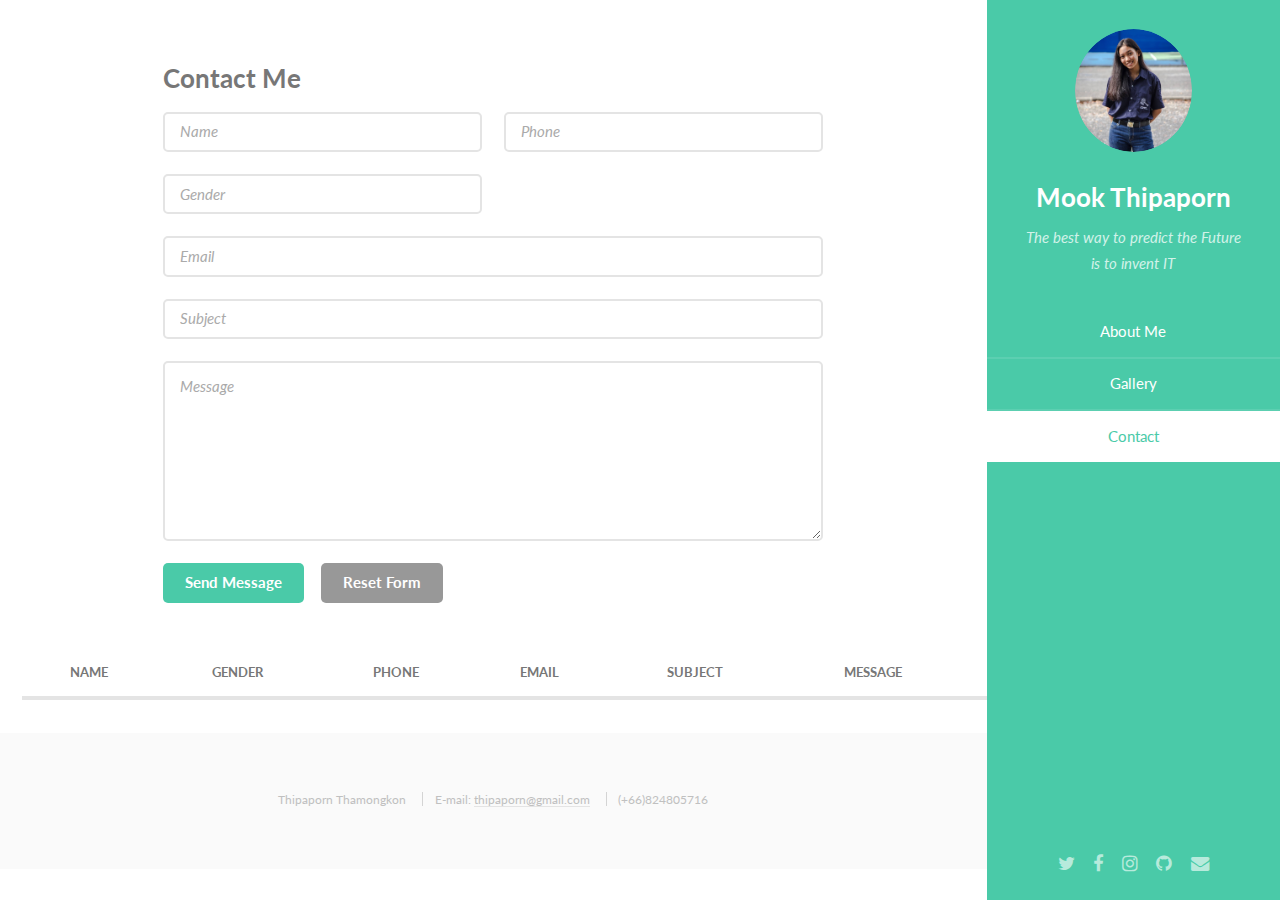
<file: Contact.html>
<!DOCTYPE HTML>
<html>

<head>
    <title>My Profile</title>
    <meta charset="utf-8" />
    <meta name="viewport" content="width=device-width, initial-scale=1, user-scalable=no" />
    <link rel="stylesheet" href="assets/css/main.css" />

</head>

<body class="is-preload">
    <!-- Header -->
    <section id="header">
        <header>
            <span class="image avatar"><img src="images/profile.jpg" alt="" /></span>
            <h1 id="logo"><a href="#">Mook Thipaporn</a></h1>
            <p>The best way to predict the Future<br />
                is to invent IT</p>
        </header>
        <nav id="nav">
            <ul>
                <li><a href="index.html">About Me</a></li>
                <li><a href="Gallery.html">Gallery</a></li>
                <li><a href="Contact.html" class="active">Contact</a></li>
            </ul>
        </nav>
        <footer>
            <ul class="icons">
                <li><a href="https://twitter.com/ThipaMuk" class="icon fa-twitter"><span
                            class="label">Twitter</span></a></li>
                <li><a href="https://www.facebook.com/thipaporn.thamongkon.3" class="icon fa-facebook"><span
                            class="label">Facebook</span></a></li>
                <li><a href="https://www.instagram.com/t_mookie/?hl=th" class="icon fa-instagram"><span
                            class="label">Instagram</span></a></li>
                <li><a href="https://github.com/thipaporn" class="icon fa-github"><span class="label">Github</span></a>
                </li>
                <li><a href="mailto:thipaporn5099@gmail.com" class="icon fa-envelope"><span
                            class="label">Email</span></a></li>
            </ul>
        </footer>
    </section>
    <!-- Wrapper -->
    <div id="wrapper" style="overflow-x:auto;">
        <div id="main">
            <!-- Four -->
            <section id="four">
                <div class="container">
                    <h3>Contact Me</h3>
                    <form method="post" action="#" id="my-form">
                        <div class="row gtr-uniform">
                            <div class="col-6 col-12-xsmall"><input type="text" name="name" id="name"
                                    placeholder="Name" maxlength="50" /></div>
                            <div class="col-6 col-12-xsmall"><input type="text" name="phone" id="phone"
                                    placeholder="Phone" maxlength="10" />
                            </div>
                            <div class="col-6 col-12-xsmall"><input type="text" name="gender" id="gender"
                                    placeholder="Gender" />
                            </div>
                            <div class="col-12"><input type="email" name="email" id="email" placeholder="Email" /></div>
                            <div class="col-12"><input type="text" name="subject" id="subject" placeholder="Subject" />
                            </div>
                            <div class="col-12"><textarea name="message" id="message" placeholder="Message"
                                    rows="6"></textarea></div>
                            <div class="col-12">
                                <ul class="actions">
                                    <li><input type="submit" class="primary" value="Send Message" id="submit"/></li>
                                    <li><input type="reset" value="Reset Form" /></li>
                                </ul>
                            </div>
                        </div>
                    </form>
                </div>
                <div style="overflow-x:auto" id="title">
                    <table class="contact">
                        <thead>
                            <tr>
                                <th>
                                    <h1>NAME</h1>
                                </th>
                                <th>
                                    <h1>GENDER</h1>
                                </th>
                                <th>
                                    <h1>PHONE</h1>
                                </th>
                                <th>
                                    <h1>EMAIL</h1>
                                </th>
                                <th>
                                    <h1>SUBJECT</h1>
                                </th>
                                <th>
                                    <h1>MESSAGE</h1>
                                </th>
                                <th>
                                    <h1></h1>
                                </th>
                            </tr>
                        </thead>
                        <tbody id="infor-list"></tbody>
                    </table>
                </div>
            </section>
        </div>
        <!-- Footer -->
        <section id="footer">
            <div class="container">
                <ul class="copyright">
                    <li>Thipaporn Thamongkon</li>
                    <li>E-mail: <a href="mailto:thipaporn5099@gmail.com">thipaporn@gmail.com</a></li>
                    <li>(+66)824805716</li>
                </ul>
            </div>
        </section>
    </div>
    <script src="assets/js/app.js"></script>
    <script src="assets/js/jquery.min.js"></script>
	<script src="assets/js/jquery.scrollex.min.js"></script>
	<script src="assets/js/jquery.scrolly.min.js"></script>
	<script src="assets/js/browser.min.js"></script>
	<script src="assets/js/breakpoints.min.js"></script>
	<script src="assets/js/util.js"></script>
	<script src="assets/js/main.js"></script>

</body>

</html>
</file>
<file: assets/css/main.css>
@import url("font-awesome.min.css");
@import url("https://fonts.googleapis.com/css?family=Lato:400,400italic,700,700italic|Source+Code+Pro:400");


html, body, div, span, applet, object,
iframe, h1, h2, h3, h4, h5, h6, p, blockquote,
pre, a, abbr, acronym, address, big, cite,
code, del, dfn, em, img, ins, kbd, q, s, samp,
small, strike, strong, sub, sup, tt, var, b,
u, i, center, dl, dt, dd, ol, ul, li, fieldset,
form, label, legend, table, caption, tbody,
tfoot, thead, tr, th, td, article, aside,
canvas, details, embed, figure, figcaption,
footer, header, hgroup, menu, nav, output, ruby,
section, summary, time, mark, audio, video {
	margin: 0;
	padding: 0;
	border: 0;
	font-size: 100%;
	font: inherit;
	vertical-align: baseline;}

article, aside, details, figcaption, figure,
footer, header, hgroup, menu, nav, section {
	display: block;}

body {
	line-height: 1;
}

ol, ul {
	list-style: none;
}

blockquote, q {
	quotes: none;
}

	blockquote:before, blockquote:after, q:before, q:after {
		content: '';
		content: none;
	}

table {
	border-collapse: collapse;
	border-spacing: 0;
}

body {
	-webkit-text-size-adjust: none;
}

mark {
	background-color: transparent;
	color: inherit;
}

input::-moz-focus-inner {
	border: 0;
	padding: 0;
}

input, select, textarea {
	-moz-appearance: none;
	-webkit-appearance: none;
	-ms-appearance: none;
	appearance: none;
}

/* Basic */

	html {
		box-sizing: border-box;
	}

	*, *:before, *:after {
		box-sizing: inherit;
	}

	body {
		background: #fff;
	}

		body.is-preload *, body.is-preload *:before, body.is-preload *:after {
			-moz-animation: none !important;
			-webkit-animation: none !important;
			-ms-animation: none !important;
			animation: none !important;
			-moz-transition: none !important;
			-webkit-transition: none !important;
			-ms-transition: none !important;
			transition: none !important;
		}

	body, input, select, textarea {
		color: #888;
		font-family: "Lato", sans-serif;
		font-size: 16pt;
		font-weight: 400;
		line-height: 1.75em;
	}

	a {
		-moz-transition: color 0.2s ease-in-out, border-color 0.2s ease-in-out;
		-webkit-transition: color 0.2s ease-in-out, border-color 0.2s ease-in-out;
		-ms-transition: color 0.2s ease-in-out, border-color 0.2s ease-in-out;
		transition: color 0.2s ease-in-out, border-color 0.2s ease-in-out;
		border-bottom: solid 1px #e4e4e4;
		color: inherit;
		text-decoration: none;
	}

		a:hover {
			border-bottom-color: transparent;
			color: #4acaa8 !important;
		}

	strong, b {
		color: #777;
		font-weight: 700;
	}

	em, i {
		font-style: italic;
	}

	p {
		margin: 0 0 2.25em 0;
	}

	h1, h2, h3, h4, h5, h6 {
		color: #777;
		font-weight: 700;
		line-height: 1em;
		margin: 0 0 0.5625em 0;
	}

		h1 a, h2 a, h3 a, h4 a, h5 a, h6 a {
			border: 0;
			color: inherit;
			text-decoration: none;
		}

	h2 {
		font-size: 2em;
		line-height: 1.5em;
	}

	h3 {
		font-size: 1.75em;
		line-height: 1.5em;
	}

	h4 {
		font-size: 1.25em;
		line-height: 1.5em;
	}

	h5 {
		font-size: 0.9em;
		line-height: 1.5em;
	}

	h6 {
		font-size: 0.7em;
		line-height: 1.5em;
	}

	sub {
		font-size: 0.8em;
		position: relative;
		top: 0.5em;
	}

	sup {
		font-size: 0.8em;
		position: relative;
		top: -0.5em;
	}

	hr {
		border: 0;
		border-bottom: solid 2px #c9c7c7;
		margin: 2.25em 0;
	}

		hr.major {
			margin: 3.375em 0;
		}

	blockquote {
		border-left: solid 8px #e4e4e4;
		font-style: italic;
		margin: 0 0 2.25em 0;
		padding: 0.5em 0 0.5em 2em;
	}

	code {
		background: #555;
		border-radius: 5px;
		color: #fff;
		font-family: "Source Code Pro", monospace;
		font-size: 0.9em;
		margin: 0 0.25em;
		padding: 0.25em 0.65em;
	}

	pre {
		font-family: "Source Code Pro", monospace;
		font-size: 0.9em;
		margin: 0 0 2.25em 0;
	}

		pre code {
			-webkit-overflow-scrolling: touch;
			display: block;
			line-height: 1.5em;
			overflow-x: auto;
			padding: 1em 1.5em;
		}

	.align-left {
		text-align: left;
	}

	.align-center {
		text-align: center;
	}

	.align-right {
		text-align: right;
	}

/* Row */

	.row {
		display: flex;
		flex-wrap: wrap;
		box-sizing: border-box;
		align-items: stretch;
	}

		.row > * {
			box-sizing: border-box;
		}

		.row.gtr-uniform > * > :last-child {
			margin-bottom: 0;
		}

		.row.aln-left {
			justify-content: flex-start;
		}

		.row.aln-center {
			justify-content: center;
		}

		.row.aln-right {
			justify-content: flex-end;
		}

		.row.aln-top {
			align-items: flex-start;
		}

		.row.aln-middle {
			align-items: center;
		}

		.row.aln-bottom {
			align-items: flex-end;
		}

		.row > .imp {
			order: -1;
		}

		.row > .col-1 {
			width: 8.3333333333%;
		}

		.row > .off-1 {
			margin-left: 8.3333333333%;
		}

		.row > .col-2 {
			width: 16.6666666667%;
		}

		.row > .off-2 {
			margin-left: 16.6666666667%;
		}

		.row > .col-3 {
			width: 25%;
		}

		.row > .off-3 {
			margin-left: 25%;
		}

		.row > .col-4 {
			width: 33.3333333333%;
		}

		.row > .off-4 {
			margin-left: 33.3333333333%;
		}

		.row > .col-5 {
			width: 41.6666666667%;
		}

		.row > .off-5 {
			margin-left: 41.6666666667%;
		}

		.row > .col-6 {
			width: 50%;
		}

		.row > .off-6 {
			margin-left: 50%;
		}

		.row > .col-7 {
			width: 58.3333333333%;
		}

		.row > .off-7 {
			margin-left: 58.3333333333%;
		}

		.row > .col-8 {
			width: 66.6666666667%;
		}

		.row > .off-8 {
			margin-left: 66.6666666667%;
		}

		.row > .col-9 {
			width: 75%;
		}

		.row > .off-9 {
			margin-left: 75%;
		}

		.row > .col-10 {
			width: 83.3333333333%;
		}

		.row > .off-10 {
			margin-left: 83.3333333333%;
		}

		.row > .col-11 {
			width: 91.6666666667%;
		}

		.row > .off-11 {
			margin-left: 91.6666666667%;
		}

		.row > .col-12 {
			width: 100%;
		}

		.row > .off-12 {
			margin-left: 100%;
		}

		.row.gtr-0 {
			margin-top: 0;
			margin-left: 0em;
		}

			.row.gtr-0 > * {
				padding: 0 0 0 0em;
			}

			.row.gtr-0.gtr-uniform {
				margin-top: 0em;
			}

				.row.gtr-0.gtr-uniform > * {
					padding-top: 0em;
				}

		.row.gtr-25 {
			margin-top: 0;
			margin-left: -0.5em;
		}

			.row.gtr-25 > * {
				padding: 0 0 0 0.5em;
			}

			.row.gtr-25.gtr-uniform {
				margin-top: -0.5em;
			}

				.row.gtr-25.gtr-uniform > * {
					padding-top: 0.5em;
				}

		.row.gtr-50 {
			margin-top: 0;
			margin-left: -1em;
		}

			.row.gtr-50 > * {
				padding: 0 0 0 1em;
			}

			.row.gtr-50.gtr-uniform {
				margin-top: -1em;
			}

				.row.gtr-50.gtr-uniform > * {
					padding-top: 1em;
				}

		.row {
			margin-top: 0;
			margin-left: -2em;
		}

			.row > * {
				padding: 0 0 0 2em;
			}

			.row.gtr-uniform {
				margin-top: -2em;
			}

				.row.gtr-uniform > * {
					padding-top: 2em;
				}

		.row.gtr-150 {
			margin-top: 0;
			margin-left: -3em;
		}

			.row.gtr-150 > * {
				padding: 0 0 0 3em;
			}

			.row.gtr-150.gtr-uniform {
				margin-top: -3em;
			}

				.row.gtr-150.gtr-uniform > * {
					padding-top: 3em;
				}

		.row.gtr-200 {
			margin-top: 0;
			margin-left: -4em;
		}

			.row.gtr-200 > * {
				padding: 0 0 0 4em;
			}

			.row.gtr-200.gtr-uniform {
				margin-top: -4em;
			}

				.row.gtr-200.gtr-uniform > * {
					padding-top: 4em;
				}

		@media screen and (max-width: 1680px) {

			.row {
				display: flex;
				flex-wrap: wrap;
				box-sizing: border-box;
				align-items: stretch;
			}

				.row > * {
					box-sizing: border-box;
				}

				.row.gtr-uniform > * > :last-child {
					margin-bottom: 0;
				}

				.row.aln-left {
					justify-content: flex-start;
				}

				.row.aln-center {
					justify-content: center;
				}

				.row.aln-right {
					justify-content: flex-end;
				}

				.row.aln-top {
					align-items: flex-start;
				}

				.row.aln-middle {
					align-items: center;
				}

				.row.aln-bottom {
					align-items: flex-end;
				}

				.row > .imp-xlarge {
					order: -1;
				}

				.row > .col-1-xlarge {
					width: 8.3333333333%;
				}

				.row > .off-1-xlarge {
					margin-left: 8.3333333333%;
				}

				.row > .col-2-xlarge {
					width: 16.6666666667%;
				}

				.row > .off-2-xlarge {
					margin-left: 16.6666666667%;
				}

				.row > .col-3-xlarge {
					width: 25%;
				}

				.row > .off-3-xlarge {
					margin-left: 25%;
				}

				.row > .col-4-xlarge {
					width: 33.3333333333%;
				}

				.row > .off-4-xlarge {
					margin-left: 33.3333333333%;
				}

				.row > .col-5-xlarge {
					width: 41.6666666667%;
				}

				.row > .off-5-xlarge {
					margin-left: 41.6666666667%;
				}

				.row > .col-6-xlarge {
					width: 50%;
				}

				.row > .off-6-xlarge {
					margin-left: 50%;
				}

				.row > .col-7-xlarge {
					width: 58.3333333333%;
				}

				.row > .off-7-xlarge {
					margin-left: 58.3333333333%;
				}

				.row > .col-8-xlarge {
					width: 66.6666666667%;
				}

				.row > .off-8-xlarge {
					margin-left: 66.6666666667%;
				}

				.row > .col-9-xlarge {
					width: 75%;
				}

				.row > .off-9-xlarge {
					margin-left: 75%;
				}

				.row > .col-10-xlarge {
					width: 83.3333333333%;
				}

				.row > .off-10-xlarge {
					margin-left: 83.3333333333%;
				}

				.row > .col-11-xlarge {
					width: 91.6666666667%;
				}

				.row > .off-11-xlarge {
					margin-left: 91.6666666667%;
				}

				.row > .col-12-xlarge {
					width: 100%;
				}

				.row > .off-12-xlarge {
					margin-left: 100%;
				}

				.row.gtr-0 {
					margin-top: 0;
					margin-left: 0em;
				}

					.row.gtr-0 > * {
						padding: 0 0 0 0em;
					}

					.row.gtr-0.gtr-uniform {
						margin-top: 0em;
					}

						.row.gtr-0.gtr-uniform > * {
							padding-top: 0em;
						}

				.row.gtr-25 {
					margin-top: 0;
					margin-left: -0.5em;
				}

					.row.gtr-25 > * {
						padding: 0 0 0 0.5em;
					}

					.row.gtr-25.gtr-uniform {
						margin-top: -0.5em;
					}

						.row.gtr-25.gtr-uniform > * {
							padding-top: 0.5em;
						}

				.row.gtr-50 {
					margin-top: 0;
					margin-left: -1em;
				}

					.row.gtr-50 > * {
						padding: 0 0 0 1em;
					}

					.row.gtr-50.gtr-uniform {
						margin-top: -1em;
					}

						.row.gtr-50.gtr-uniform > * {
							padding-top: 1em;
						}

				.row {
					margin-top: 0;
					margin-left: -2em;
				}

					.row > * {
						padding: 0 0 0 2em;
					}

					.row.gtr-uniform {
						margin-top: -2em;
					}

						.row.gtr-uniform > * {
							padding-top: 2em;
						}

				.row.gtr-150 {
					margin-top: 0;
					margin-left: -3em;
				}

					.row.gtr-150 > * {
						padding: 0 0 0 3em;
					}

					.row.gtr-150.gtr-uniform {
						margin-top: -3em;
					}

						.row.gtr-150.gtr-uniform > * {
							padding-top: 3em;
						}

				.row.gtr-200 {
					margin-top: 0;
					margin-left: -4em;
				}

					.row.gtr-200 > * {
						padding: 0 0 0 4em;
					}

					.row.gtr-200.gtr-uniform {
						margin-top: -4em;
					}

						.row.gtr-200.gtr-uniform > * {
							padding-top: 4em;
						}

		}

		@media screen and (max-width: 1280px) {

			.row {
				display: flex;
				flex-wrap: wrap;
				box-sizing: border-box;
				align-items: stretch;
			}

				.row > * {
					box-sizing: border-box;
				}

				.row.gtr-uniform > * > :last-child {
					margin-bottom: 0;
				}

				.row.aln-left {
					justify-content: flex-start;
				}

				.row.aln-center {
					justify-content: center;
				}

				.row.aln-right {
					justify-content: flex-end;
				}

				.row.aln-top {
					align-items: flex-start;
				}

				.row.aln-middle {
					align-items: center;
				}

				.row.aln-bottom {
					align-items: flex-end;
				}

				.row > .imp-large {
					order: -1;
				}

				.row > .col-1-large {
					width: 8.3333333333%;
				}

				.row > .off-1-large {
					margin-left: 8.3333333333%;
				}

				.row > .col-2-large {
					width: 16.6666666667%;
				}

				.row > .off-2-large {
					margin-left: 16.6666666667%;
				}

				.row > .col-3-large {
					width: 25%;
				}

				.row > .off-3-large {
					margin-left: 25%;
				}

				.row > .col-4-large {
					width: 33.3333333333%;
				}

				.row > .off-4-large {
					margin-left: 33.3333333333%;
				}

				.row > .col-5-large {
					width: 41.6666666667%;
				}

				.row > .off-5-large {
					margin-left: 41.6666666667%;
				}

				.row > .col-6-large {
					width: 50%;
				}

				.row > .off-6-large {
					margin-left: 50%;
				}

				.row > .col-7-large {
					width: 58.3333333333%;
				}

				.row > .off-7-large {
					margin-left: 58.3333333333%;
				}

				.row > .col-8-large {
					width: 66.6666666667%;
				}

				.row > .off-8-large {
					margin-left: 66.6666666667%;
				}

				.row > .col-9-large {
					width: 75%;
				}

				.row > .off-9-large {
					margin-left: 75%;
				}

				.row > .col-10-large {
					width: 83.3333333333%;
				}

				.row > .off-10-large {
					margin-left: 83.3333333333%;
				}

				.row > .col-11-large {
					width: 91.6666666667%;
				}

				.row > .off-11-large {
					margin-left: 91.6666666667%;
				}

				.row > .col-12-large {
					width: 100%;
				}

				.row > .off-12-large {
					margin-left: 100%;
				}

				.row.gtr-0 {
					margin-top: 0;
					margin-left: 0em;
				}

					.row.gtr-0 > * {
						padding: 0 0 0 0em;
					}

					.row.gtr-0.gtr-uniform {
						margin-top: 0em;
					}

						.row.gtr-0.gtr-uniform > * {
							padding-top: 0em;
						}

				.row.gtr-25 {
					margin-top: 0;
					margin-left: -0.375em;
				}

					.row.gtr-25 > * {
						padding: 0 0 0 0.375em;
					}

					.row.gtr-25.gtr-uniform {
						margin-top: -0.375em;
					}

						.row.gtr-25.gtr-uniform > * {
							padding-top: 0.375em;
						}

				.row.gtr-50 {
					margin-top: 0;
					margin-left: -0.75em;
				}

					.row.gtr-50 > * {
						padding: 0 0 0 0.75em;
					}

					.row.gtr-50.gtr-uniform {
						margin-top: -0.75em;
					}

						.row.gtr-50.gtr-uniform > * {
							padding-top: 0.75em;
						}

				.row {
					margin-top: 0;
					margin-left: -1.5em;
				}

					.row > * {
						padding: 0 0 0 1.5em;
					}

					.row.gtr-uniform {
						margin-top: -1.5em;
					}

						.row.gtr-uniform > * {
							padding-top: 1.5em;
						}

				.row.gtr-150 {
					margin-top: 0;
					margin-left: -2.25em;
				}

					.row.gtr-150 > * {
						padding: 0 0 0 2.25em;
					}

					.row.gtr-150.gtr-uniform {
						margin-top: -2.25em;
					}

						.row.gtr-150.gtr-uniform > * {
							padding-top: 2.25em;
						}

				.row.gtr-200 {
					margin-top: 0;
					margin-left: -3em;
				}

					.row.gtr-200 > * {
						padding: 0 0 0 3em;
					}

					.row.gtr-200.gtr-uniform {
						margin-top: -3em;
					}

						.row.gtr-200.gtr-uniform > * {
							padding-top: 3em;
						}

		}

		@media screen and (max-width: 1024px) {

			.row {
				display: flex;
				flex-wrap: wrap;
				box-sizing: border-box;
				align-items: stretch;
			}

				.row > * {
					box-sizing: border-box;
				}

				.row.gtr-uniform > * > :last-child {
					margin-bottom: 0;
				}

				.row.aln-left {
					justify-content: flex-start;
				}

				.row.aln-center {
					justify-content: center;
				}

				.row.aln-right {
					justify-content: flex-end;
				}

				.row.aln-top {
					align-items: flex-start;
				}

				.row.aln-middle {
					align-items: center;
				}

				.row.aln-bottom {
					align-items: flex-end;
				}

				.row > .imp-medium {
					order: -1;
				}

				.row > .col-1-medium {
					width: 8.3333333333%;
				}

				.row > .off-1-medium {
					margin-left: 8.3333333333%;
				}

				.row > .col-2-medium {
					width: 16.6666666667%;
				}

				.row > .off-2-medium {
					margin-left: 16.6666666667%;
				}

				.row > .col-3-medium {
					width: 25%;
				}

				.row > .off-3-medium {
					margin-left: 25%;
				}

				.row > .col-4-medium {
					width: 33.3333333333%;
				}

				.row > .off-4-medium {
					margin-left: 33.3333333333%;
				}

				.row > .col-5-medium {
					width: 41.6666666667%;
				}

				.row > .off-5-medium {
					margin-left: 41.6666666667%;
				}

				.row > .col-6-medium {
					width: 50%;
				}

				.row > .off-6-medium {
					margin-left: 50%;
				}

				.row > .col-7-medium {
					width: 58.3333333333%;
				}

				.row > .off-7-medium {
					margin-left: 58.3333333333%;
				}

				.row > .col-8-medium {
					width: 66.6666666667%;
				}

				.row > .off-8-medium {
					margin-left: 66.6666666667%;
				}

				.row > .col-9-medium {
					width: 75%;
				}

				.row > .off-9-medium {
					margin-left: 75%;
				}

				.row > .col-10-medium {
					width: 83.3333333333%;
				}

				.row > .off-10-medium {
					margin-left: 83.3333333333%;
				}

				.row > .col-11-medium {
					width: 91.6666666667%;
				}

				.row > .off-11-medium {
					margin-left: 91.6666666667%;
				}

				.row > .col-12-medium {
					width: 100%;
				}

				.row > .off-12-medium {
					margin-left: 100%;
				}

				.row.gtr-0 {
					margin-top: 0;
					margin-left: 0em;
				}

					.row.gtr-0 > * {
						padding: 0 0 0 0em;
					}

					.row.gtr-0.gtr-uniform {
						margin-top: 0em;
					}

						.row.gtr-0.gtr-uniform > * {
							padding-top: 0em;
						}

				.row.gtr-25 {
					margin-top: 0;
					margin-left: -0.375em;
				}

					.row.gtr-25 > * {
						padding: 0 0 0 0.375em;
					}

					.row.gtr-25.gtr-uniform {
						margin-top: -0.375em;
					}

						.row.gtr-25.gtr-uniform > * {
							padding-top: 0.375em;
						}

				.row.gtr-50 {
					margin-top: 0;
					margin-left: -0.75em;
				}

					.row.gtr-50 > * {
						padding: 0 0 0 0.75em;
					}

					.row.gtr-50.gtr-uniform {
						margin-top: -0.75em;
					}

						.row.gtr-50.gtr-uniform > * {
							padding-top: 0.75em;
						}

				.row {
					margin-top: 0;
					margin-left: -1.5em;
				}

					.row > * {
						padding: 0 0 0 1.5em;
					}

					.row.gtr-uniform {
						margin-top: -1.5em;
					}

						.row.gtr-uniform > * {
							padding-top: 1.5em;
						}

				.row.gtr-150 {
					margin-top: 0;
					margin-left: -2.25em;
				}

					.row.gtr-150 > * {
						padding: 0 0 0 2.25em;
					}

					.row.gtr-150.gtr-uniform {
						margin-top: -2.25em;
					}

						.row.gtr-150.gtr-uniform > * {
							padding-top: 2.25em;
						}

				.row.gtr-200 {
					margin-top: 0;
					margin-left: -3em;
				}

					.row.gtr-200 > * {
						padding: 0 0 0 3em;
					}

					.row.gtr-200.gtr-uniform {
						margin-top: -3em;
					}

						.row.gtr-200.gtr-uniform > * {
							padding-top: 3em;
						}

		}

		@media screen and (max-width: 736px) {

			.row {
				display: flex;
				flex-wrap: wrap;
				box-sizing: border-box;
				align-items: stretch;
			}

				.row > * {
					box-sizing: border-box;
				}

				.row.gtr-uniform > * > :last-child {
					margin-bottom: 0;
				}

				.row.aln-left {
					justify-content: flex-start;
				}

				.row.aln-center {
					justify-content: center;
				}

				.row.aln-right {
					justify-content: flex-end;
				}

				.row.aln-top {
					align-items: flex-start;
				}

				.row.aln-middle {
					align-items: center;
				}

				.row.aln-bottom {
					align-items: flex-end;
				}

				.row > .imp-small {
					order: -1;
				}

				.row > .col-1-small {
					width: 8.3333333333%;
				}

				.row > .off-1-small {
					margin-left: 8.3333333333%;
				}

				.row > .col-2-small {
					width: 16.6666666667%;
				}

				.row > .off-2-small {
					margin-left: 16.6666666667%;
				}

				.row > .col-3-small {
					width: 25%;
				}

				.row > .off-3-small {
					margin-left: 25%;
				}

				.row > .col-4-small {
					width: 33.3333333333%;
				}

				.row > .off-4-small {
					margin-left: 33.3333333333%;
				}

				.row > .col-5-small {
					width: 41.6666666667%;
				}

				.row > .off-5-small {
					margin-left: 41.6666666667%;
				}

				.row > .col-6-small {
					width: 50%;
				}

				.row > .off-6-small {
					margin-left: 50%;
				}

				.row > .col-7-small {
					width: 58.3333333333%;
				}

				.row > .off-7-small {
					margin-left: 58.3333333333%;
				}

				.row > .col-8-small {
					width: 66.6666666667%;
				}

				.row > .off-8-small {
					margin-left: 66.6666666667%;
				}

				.row > .col-9-small {
					width: 75%;
				}

				.row > .off-9-small {
					margin-left: 75%;
				}

				.row > .col-10-small {
					width: 83.3333333333%;
				}

				.row > .off-10-small {
					margin-left: 83.3333333333%;
				}

				.row > .col-11-small {
					width: 91.6666666667%;
				}

				.row > .off-11-small {
					margin-left: 91.6666666667%;
				}

				.row > .col-12-small {
					width: 100%;
				}

				.row > .off-12-small {
					margin-left: 100%;
				}

				.row.gtr-0 {
					margin-top: 0;
					margin-left: 0em;
				}

					.row.gtr-0 > * {
						padding: 0 0 0 0em;
					}

					.row.gtr-0.gtr-uniform {
						margin-top: 0em;
					}

						.row.gtr-0.gtr-uniform > * {
							padding-top: 0em;
						}

				.row.gtr-25 {
					margin-top: 0;
					margin-left: -0.3125em;
				}

					.row.gtr-25 > * {
						padding: 0 0 0 0.3125em;
					}

					.row.gtr-25.gtr-uniform {
						margin-top: -0.3125em;
					}

						.row.gtr-25.gtr-uniform > * {
							padding-top: 0.3125em;
						}

				.row.gtr-50 {
					margin-top: 0;
					margin-left: -0.625em;
				}

					.row.gtr-50 > * {
						padding: 0 0 0 0.625em;
					}

					.row.gtr-50.gtr-uniform {
						margin-top: -0.625em;
					}

						.row.gtr-50.gtr-uniform > * {
							padding-top: 0.625em;
						}

				.row {
					margin-top: 0;
					margin-left: -1.25em;
				}

					.row > * {
						padding: 0 0 0 1.25em;
					}

					.row.gtr-uniform {
						margin-top: -1.25em;
					}

						.row.gtr-uniform > * {
							padding-top: 1.25em;
						}

				.row.gtr-150 {
					margin-top: 0;
					margin-left: -1.875em;
				}

					.row.gtr-150 > * {
						padding: 0 0 0 1.875em;
					}

					.row.gtr-150.gtr-uniform {
						margin-top: -1.875em;
					}

						.row.gtr-150.gtr-uniform > * {
							padding-top: 1.875em;
						}

				.row.gtr-200 {
					margin-top: 0;
					margin-left: -2.5em;
				}

					.row.gtr-200 > * {
						padding: 0 0 0 2.5em;
					}

					.row.gtr-200.gtr-uniform {
						margin-top: -2.5em;
					}

						.row.gtr-200.gtr-uniform > * {
							padding-top: 2.5em;
						}

		}

		@media screen and (max-width: 480px) {

			.row {
				display: flex;
				flex-wrap: wrap;
				box-sizing: border-box;
				align-items: stretch;
			}

				.row > * {
					box-sizing: border-box;
				}

				.row.gtr-uniform > * > :last-child {
					margin-bottom: 0;
				}

				.row.aln-left {
					justify-content: flex-start;
				}

				.row.aln-center {
					justify-content: center;
				}

				.row.aln-right {
					justify-content: flex-end;
				}

				.row.aln-top {
					align-items: flex-start;
				}

				.row.aln-middle {
					align-items: center;
				}

				.row.aln-bottom {
					align-items: flex-end;
				}

				.row > .imp-xsmall {
					order: -1;
				}

				.row > .col-1-xsmall {
					width: 8.3333333333%;
				}

				.row > .off-1-xsmall {
					margin-left: 8.3333333333%;
				}

				.row > .col-2-xsmall {
					width: 16.6666666667%;
				}

				.row > .off-2-xsmall {
					margin-left: 16.6666666667%;
				}

				.row > .col-3-xsmall {
					width: 25%;
				}

				.row > .off-3-xsmall {
					margin-left: 25%;
				}

				.row > .col-4-xsmall {
					width: 33.3333333333%;
				}

				.row > .off-4-xsmall {
					margin-left: 33.3333333333%;
				}

				.row > .col-5-xsmall {
					width: 41.6666666667%;
				}

				.row > .off-5-xsmall {
					margin-left: 41.6666666667%;
				}

				.row > .col-6-xsmall {
					width: 50%;
				}

				.row > .off-6-xsmall {
					margin-left: 50%;
				}

				.row > .col-7-xsmall {
					width: 58.3333333333%;
				}

				.row > .off-7-xsmall {
					margin-left: 58.3333333333%;
				}

				.row > .col-8-xsmall {
					width: 66.6666666667%;
				}

				.row > .off-8-xsmall {
					margin-left: 66.6666666667%;
				}

				.row > .col-9-xsmall {
					width: 75%;
				}

				.row > .off-9-xsmall {
					margin-left: 75%;
				}

				.row > .col-10-xsmall {
					width: 83.3333333333%;
				}

				.row > .off-10-xsmall {
					margin-left: 83.3333333333%;
				}

				.row > .col-11-xsmall {
					width: 91.6666666667%;
				}

				.row > .off-11-xsmall {
					margin-left: 91.6666666667%;
				}

				.row > .col-12-xsmall {
					width: 100%;
				}

				.row > .off-12-xsmall {
					margin-left: 100%;
				}

				.row.gtr-0 {
					margin-top: 0;
					margin-left: 0em;
				}

					.row.gtr-0 > * {
						padding: 0 0 0 0em;
					}

					.row.gtr-0.gtr-uniform {
						margin-top: 0em;
					}

						.row.gtr-0.gtr-uniform > * {
							padding-top: 0em;
						}

				.row.gtr-25 {
					margin-top: 0;
					margin-left: -0.3125em;
				}

					.row.gtr-25 > * {
						padding: 0 0 0 0.3125em;
					}

					.row.gtr-25.gtr-uniform {
						margin-top: -0.3125em;
					}

						.row.gtr-25.gtr-uniform > * {
							padding-top: 0.3125em;
						}

				.row.gtr-50 {
					margin-top: 0;
					margin-left: -0.625em;
				}

					.row.gtr-50 > * {
						padding: 0 0 0 0.625em;
					}

					.row.gtr-50.gtr-uniform {
						margin-top: -0.625em;
					}

						.row.gtr-50.gtr-uniform > * {
							padding-top: 0.625em;
						}

				.row {
					margin-top: 0;
					margin-left: -1.25em;
				}

					.row > * {
						padding: 0 0 0 1.25em;
					}

					.row.gtr-uniform {
						margin-top: -1.25em;
					}

						.row.gtr-uniform > * {
							padding-top: 1.25em;
						}

				.row.gtr-150 {
					margin-top: 0;
					margin-left: -1.875em;
				}

					.row.gtr-150 > * {
						padding: 0 0 0 1.875em;
					}

					.row.gtr-150.gtr-uniform {
						margin-top: -1.875em;
					}

						.row.gtr-150.gtr-uniform > * {
							padding-top: 1.875em;
						}

				.row.gtr-200 {
					margin-top: 0;
					margin-left: -2.5em;
				}

					.row.gtr-200 > * {
						padding: 0 0 0 2.5em;
					}

					.row.gtr-200.gtr-uniform {
						margin-top: -2.5em;
					}

						.row.gtr-200.gtr-uniform > * {
							padding-top: 2.5em;
						}

		}

/* Container */

	.container {
		margin: 0 auto;
		max-width: calc(100% - 4.5em);
		width: 45em;
	}

		.container.xsmall {
			width: 11.25em;
		}

		.container.small {
			width: 22.5em;
		}

		.container.medium {
			width: 33.75em;
		}

		.container.large {
			width: 56.25em;
		}

		.container.xlarge {
			width: 67.5em;
		}

		.container.max {
			width: 100%;
		}

		@media screen and (max-width: 1024px) {

			.container {
				width: 100% !important;
			}

		}

		@media screen and (max-width: 480px) {

			.container {
				max-width: calc(100% - 3.375em);
			}

		}

/* Section/Article */

	section.special, article.special {
		text-align: center;
	}

	header p {
		color: #aaa;
		position: relative;
		margin: 0 0 1.6875em 0;
	}

	header h2 + p {
		font-size: 1.25em;
		margin-top: -0.5em;
		line-height: 1.5em;
	}

	header h3 + p {
		font-size: 1.1em;
		margin-top: -0.35em;
		line-height: 1.5em;
	}

	header h4 + p,
	header h5 + p,
	header h6 + p {
		font-size: 0.9em;
		margin-top: -0.25em;
		line-height: 1.5em;
	}

	header.major h2 {
		color: #4acaa8;
		font-size: 3.5em;
	}

		header.major h2 + p {
			color: #777;
			font-size: 1.75em;
			font-weight: 700;
			margin-top: -0.75em;
		}

/* Form */

	form {
		margin: 0 0 2.25em 0;
	}

	label {
		color: #777;
		display: block;
		font-size: 0.9em;
		font-weight: 700;
		margin: 0 0 1.125em 0;
	}

	input::-moz-focus-inner {
		border: 0;
		padding: 0;
	}

	input[type="text"],
	input[type="password"],
	input[type="email"],
	select,
	textarea {
		-moz-appearance: none;
		-webkit-appearance: none;
		-ms-appearance: none;
		appearance: none;
		border-radius: 5px;
		border: none;
		border: solid 2px #e4e4e4;
		color: inherit;
		display: block;
		outline: 0;
		padding: 0 1em;
		text-decoration: none;
		width: 100%;
	}

		input[type="text"]:invalid,
		input[type="password"]:invalid,
		input[type="email"]:invalid,
		select:invalid,
		textarea:invalid {
			box-shadow: none;
		}

		input[type="text"]:focus,
		input[type="password"]:focus,
		input[type="email"]:focus,
		select:focus,
		textarea:focus {
			border-color: #4acaa8;
		}

	select {
		background-image: url("data:image/svg+xml;charset=utf8,%3Csvg xmlns='http://www.w3.org/2000/svg' width='40' height='40' preserveAspectRatio='none' viewBox='0 0 40 40'%3E%3Cpath d='M9.4,12.3l10.4,10.4l10.4-10.4c0.2-0.2,0.5-0.4,0.9-0.4c0.3,0,0.6,0.1,0.9,0.4l3.3,3.3c0.2,0.2,0.4,0.5,0.4,0.9 c0,0.4-0.1,0.6-0.4,0.9L20.7,31.9c-0.2,0.2-0.5,0.4-0.9,0.4c-0.3,0-0.6-0.1-0.9-0.4L4.3,17.3c-0.2-0.2-0.4-0.5-0.4-0.9 c0-0.4,0.1-0.6,0.4-0.9l3.3-3.3c0.2-0.2,0.5-0.4,0.9-0.4S9.1,12.1,9.4,12.3z' fill='%23e4e4e4' /%3E%3C/svg%3E");
		background-size: 1.25em;
		background-repeat: no-repeat;
		background-position: calc(100% - 1em) center;
		height: 2.75em;
		padding-right: 2.75em;
		text-overflow: ellipsis;
	}

		select option {
			color: #777;
			background: #fff;
		}

		select:focus::-ms-value {
			background-color: transparent;
		}

		select::-ms-expand {
			display: none;
		}

	input[type="text"],
	input[type="password"],
	input[type="email"],
	select {
		height: 2.75em;
	}

	textarea {
		padding: 0.75em 1em;
	}

	input[type="checkbox"],
	input[type="radio"] {
		-moz-appearance: none;
		-webkit-appearance: none;
		-ms-appearance: none;
		appearance: none;
		display: block;
		float: left;
		margin-right: -2em;
		opacity: 0;
		width: 1em;
		z-index: -1;
	}

		input[type="checkbox"] + label,
		input[type="radio"] + label {
			text-decoration: none;
			color: #888;
			cursor: pointer;
			display: inline-block;
			font-size: 1em;
			font-weight: 400;
			padding-left: 2.4em;
			padding-right: 0.75em;
			position: relative;
		}

			input[type="checkbox"] + label:before,
			input[type="radio"] + label:before {
				-moz-osx-font-smoothing: grayscale;
				-webkit-font-smoothing: antialiased;
				font-family: FontAwesome;
				font-style: normal;
				font-weight: normal;
				text-transform: none !important;
			}

			input[type="checkbox"] + label:before,
			input[type="radio"] + label:before {
				background: #fafafa;
				border-radius: 5px;
				border: solid 2px #e4e4e4;
				content: '';
				display: inline-block;
				height: 1.65em;
				left: 0;
				line-height: 1.58125em;
				position: absolute;
				text-align: center;
				top: 0;
				width: 1.65em;
			}

		input[type="checkbox"]:checked + label:before,
		input[type="radio"]:checked + label:before {
			background: #989898;
			border-color: #989898;
			color: #ffffff;
			content: '\f00c';
		}

		input[type="checkbox"]:focus + label:before,
		input[type="radio"]:focus + label:before {
			border-color: #4acaa8;
		}

	input[type="checkbox"] + label:before {
		border-radius: 5px;
	}

	input[type="radio"] + label:before {
		border-radius: 100%;
	}

	::-webkit-input-placeholder {
		color: #aaa !important;
		font-style: italic;
		opacity: 1.0;
	}

	:-moz-placeholder {
		color: #aaa !important;
		font-style: italic;
		opacity: 1.0;
	}

	::-moz-placeholder {
		color: #aaa !important;
		font-style: italic;
		opacity: 1.0;
	}

	:-ms-input-placeholder {
		color: #aaa !important;
		font-style: italic;
		opacity: 1.0;
	}

/* Box */

	.box {
		border-radius: 5px;
		border: solid 2px #e4e4e4;
		margin-bottom: 2.25em;
		padding: 1.5em;
	}

		.box > :last-child,
		.box > :last-child > :last-child,
		.box > :last-child > :last-child > :last-child {
			margin-bottom: 0;
		}

		.box.alt {
			border: 0;
			border-radius: 0;
			padding: 0;
		}

/* Icon */

	.icon {
		text-decoration: none;
		border-bottom: none;
		position: relative;
	}

		.icon:before {
			-moz-osx-font-smoothing: grayscale;
			-webkit-font-smoothing: antialiased;
			font-family: FontAwesome;
			font-style: normal;
			font-weight: normal;
			text-transform: none !important;
		}

		.icon > .label {
			display: none;
		}

/* Image */

	.image {
		border-radius: 5px;
		border: 0;
		display: inline-block;
		position: relative;
	}

		.image[data-position] img {
			-moz-object-fit: cover;
			-webkit-object-fit: cover;
			-ms-object-fit: cover;
			object-fit: cover;
			display: block;
			position: absolute;
			top: 0;
			left: 0;
			width: 100%;
			height: 100%;
		}

		.image[data-position="top left"] img {
			-moz-object-position: top left;
			-webkit-object-position: top left;
			-ms-object-position: top left;
			object-position: top left;
		}

		.image[data-position="top"] img {
			-moz-object-position: top;
			-webkit-object-position: top;
			-ms-object-position: top;
			object-position: top;
		}

		.image[data-position="top right"] img {
			-moz-object-position: top right;
			-webkit-object-position: top right;
			-ms-object-position: top right;
			object-position: top right;
		}

		.image[data-position="right"] img {
			-moz-object-position: right;
			-webkit-object-position: right;
			-ms-object-position: right;
			object-position: right;
		}

		.image[data-position="bottom right"] img {
			-moz-object-position: bottom right;
			-webkit-object-position: bottom right;
			-ms-object-position: bottom right;
			object-position: bottom right;
		}

		.image[data-position="bottom"] img {
			-moz-object-position: bottom;
			-webkit-object-position: bottom;
			-ms-object-position: bottom;
			object-position: bottom;
		}

		.image[data-position="bottom left"] img {
			-moz-object-position: bottom left;
			-webkit-object-position: bottom left;
			-ms-object-position: bottom left;
			object-position: bottom left;
		}

		.image[data-position="left"] img {
			-moz-object-position: left;
			-webkit-object-position: left;
			-ms-object-position: left;
			object-position: left;
		}

		.image[data-position="center"] img {
			-moz-object-position: center;
			-webkit-object-position: center;
			-ms-object-position: center;
			object-position: center;
		}

		.image[data-position="25% 25%"] img {
			-moz-object-position: 25% 25%;
			-webkit-object-position: 25% 25%;
			-ms-object-position: 25% 25%;
			object-position: 25% 25%;
		}

		.image[data-position="75% 25%"] img {
			-moz-object-position: 75% 25%;
			-webkit-object-position: 75% 25%;
			-ms-object-position: 75% 25%;
			object-position: 75% 25%;
		}

		.image[data-position="75% 75%"] img {
			-moz-object-position: 75% 75%;
			-webkit-object-position: 75% 75%;
			-ms-object-position: 75% 75%;
			object-position: 75% 75%;
		}

		.image[data-position="25% 75%"] img {
			-moz-object-position: 25% 75%;
			-webkit-object-position: 25% 75%;
			-ms-object-position: 25% 75%;
			object-position: 25% 75%;
		}

		.image img {
			border-radius: 5px;
			display: block;
		}

		.image.left {
			float: left;
			margin: 0 2.5em 2em 0;
			top: 0.25em;
		}

		.image.right {
			float: right;
			margin: 0 0 2em 2.5em;
			top: 0.25em;
		}

		.image.fit {
			display: block;
			margin: 0 0 2.25em 0;
			width: 100%;
		}

			.image.fit img {
				display: block;
				width: 100%;
			}

		.image.avatar {
			border-radius: 100%;
			overflow: hidden;
		}

			.image.avatar img {
				border-radius: 100%;
				display: block;
				width: 100%;
			}

		.image.main {
			display: block;
			height: 20em;
			border-radius: 0;
		}

			.image.main img {
				border-radius: 0;
			}

/* List */

	ol {
		list-style: decimal;
		margin: 0 0 2.25em 0;
		padding-left: 1.25em;
	}

		ol li {
			padding-left: 0.25em;
		}

	ul {
		list-style: disc;
		margin: 0 0 2.25em 0;
		padding-left: 1em;
	}

		ul li {
			padding-left: 0.5em;
		}

		ul.alt {
			list-style: none;
			padding-left: 0;
		}

			ul.alt li {
				border-top: solid 2px #f4f4f4;
				padding: 0.5em 0;
			}

				ul.alt li:first-child {
					border-top: 0;
					padding-top: 0;
				}

	dl {
		margin: 0 0 2.25em 0;
	}

/* Actions */

	ul.actions {
		display: -moz-flex;
		display: -webkit-flex;
		display: -ms-flex;
		display: flex;
		cursor: default;
		list-style: none;
		margin-left: -1.125em;
		padding-left: 0;
	}

		ul.actions li {
			padding: 0 0 0 1.125em;
			vertical-align: middle;
		}

		ul.actions.special {
			-moz-justify-content: center;
			-webkit-justify-content: center;
			-ms-justify-content: center;
			justify-content: center;
			width: 100%;
			margin-left: 0;
		}

			ul.actions.special li:first-child {
				padding-left: 0;
			}

		ul.actions.stacked {
			-moz-flex-direction: column;
			-webkit-flex-direction: column;
			-ms-flex-direction: column;
			flex-direction: column;
			margin-left: 0;
		}

			ul.actions.stacked li {
				padding: 1.125em 0 0 0;
			}

				ul.actions.stacked li:first-child {
					padding-top: 0;
				}

		ul.actions.fit {
			width: calc(100% + 1.125em);
		}

			ul.actions.fit li {
				-moz-flex-grow: 1;
				-webkit-flex-grow: 1;
				-ms-flex-grow: 1;
				flex-grow: 1;
				-moz-flex-shrink: 1;
				-webkit-flex-shrink: 1;
				-ms-flex-shrink: 1;
				flex-shrink: 1;
				width: 100%;
			}

				ul.actions.fit li > * {
					width: 100%;
				}

			ul.actions.fit.stacked {
				width: 100%;
			}

		@media screen and (max-width: 480px) {

			ul.actions:not(.fixed) {
				-moz-flex-direction: column;
				-webkit-flex-direction: column;
				-ms-flex-direction: column;
				flex-direction: column;
				margin-left: 0;
				width: 100% !important;
			}

				ul.actions:not(.fixed) li {
					-moz-flex-grow: 1;
					-webkit-flex-grow: 1;
					-ms-flex-grow: 1;
					flex-grow: 1;
					-moz-flex-shrink: 1;
					-webkit-flex-shrink: 1;
					-ms-flex-shrink: 1;
					flex-shrink: 1;
					padding: 1.125em 0 0 0;
					text-align: center;
					width: 100%;
				}

					ul.actions:not(.fixed) li > * {
						width: 100%;
					}

					ul.actions:not(.fixed) li:first-child {
						padding-top: 0;
					}

					ul.actions:not(.fixed) li input[type="submit"],
					ul.actions:not(.fixed) li input[type="reset"],
					ul.actions:not(.fixed) li input[type="button"],
					ul.actions:not(.fixed) li button,
					ul.actions:not(.fixed) li .button {
						width: 100%;
					}

						ul.actions:not(.fixed) li input[type="submit"].icon:before,
						ul.actions:not(.fixed) li input[type="reset"].icon:before,
						ul.actions:not(.fixed) li input[type="button"].icon:before,
						ul.actions:not(.fixed) li button.icon:before,
						ul.actions:not(.fixed) li .button.icon:before {
							margin-left: -0.5rem;
						}

		}

/* Feature Icons */

	ul.feature-icons {
		list-style: none;
		padding-left: 0;
	}

		ul.feature-icons li {
			text-decoration: none;
			display: inline-block;
			margin: 0 0 1.6875em 0;
			padding: 0.35em 0 0 3.5em;
			position: relative;
			vertical-align: top;
			width: 48%;
		}

			ul.feature-icons li:before {
				-moz-osx-font-smoothing: grayscale;
				-webkit-font-smoothing: antialiased;
				font-family: FontAwesome;
				font-style: normal;
				font-weight: normal;
				text-transform: none !important;
			}

			ul.feature-icons li:before {
				background: #4acaa8;
				border-radius: 100%;
				color: #ffffff;
				display: block;
				height: 2.5em;
				left: 0;
				line-height: 2.5em;
				position: absolute;
				text-align: center;
				top: 0;
				width: 2.5em;
			}

/* Icons */

	ul.icons {
		cursor: default;
		list-style: none;
		padding-left: 0;
	}

		ul.icons li {
			display: inline-block;
			padding: 0 1em 0 0;
		}

			ul.icons li:last-child {
				padding-right: 0 !important;
			}

			ul.icons li .icon:before {
				font-size: 1.25em;
			}

/* Table */

	.table-wrapper {
		-webkit-overflow-scrolling: touch;
		overflow-x: auto;
	}


	table {
		margin: 0 0 2.25em 0;
		width: 100%;
	}
		table.contact th{
			text-align: center;
			color: #777;
			font-size: 0.9em;
			font-weight: 700;
			padding: 0 0.75em 0.75em 0.75em;
		}

		 table.contact {
			white-space: nowrap; 
			text-overflow: "----"; 
			table-layout: auto;
			width: 100%;
			margin-left: 1.5em;
			text-align: center;
		}  

			table.contact td{
				padding: 10px;
			}

		table tbody tr {
			border: solid 2px #f4f4f4;
			border-left: 0;
			border-right: 0;
		}

			table tbody tr:nth-child(2n + 1) {
				background-color: #fafafa;
			}

		table td {
			padding: 0.2em 0.2em;
			text-align: center;
		}

		table th {
			color: #777;
			font-size: 0.9em;
			font-weight: 700;
			padding: 0 0.75em 0.75em 0.75em;
			text-align: left;
		}

		table thead {
			border-bottom: solid 4px #e4e4e4;
		}

		table tfoot {
			border-top: solid 4px #e4e4e4;
		}

		table.alt {
			border-collapse: separate;
		}

			table.alt tbody tr td {
				border: solid 2px #e4e4e4;
				border-left-width: 0;
				border-top-width: 0;
			}

				table.alt tbody tr td:first-child {
					border-left-width: 2px;
				}

			table.alt tbody tr:first-child td {
				border-top-width: 2px;
			}

			table.alt thead {
				border-bottom: 0;
			}

			table.alt tfoot {
				border-top: 0;
			}

/* Button */

	input[type="submit"],
	input[type="reset"],
	input[type="button"],
	.button {
		-moz-appearance: none;
		-webkit-appearance: none;
		-ms-appearance: none;
		appearance: none;
		-moz-transition: background-color 0.2s ease-in-out, color 0.2s ease-in-out;
		-webkit-transition: background-color 0.2s ease-in-out, color 0.2s ease-in-out;
		-ms-transition: background-color 0.2s ease-in-out, color 0.2s ease-in-out;
		transition: background-color 0.2s ease-in-out, color 0.2s ease-in-out;
		background-color: #989898;
		border-radius: 5px;
		border: 0;
		color: #ffffff !important;
		cursor: pointer;
		display: inline-block;
		font-weight: 700;
		height: 2.75em;
		line-height: 2.75em;
		padding: 0 1.5em;
		text-align: center;
		text-decoration: none;
		white-space: nowrap;
	}

		input[type="submit"]:hover,
		input[type="reset"]:hover,
		input[type="button"]:hover,
		.button:hover {
			background-color: #a5a5a5;
			color: #ffffff !important;
		}

		input[type="submit"]:active,
		input[type="reset"]:active,
		input[type="button"]:active,
		.button:active {
			background-color: #8b8b8b;
		}

		input[type="submit"].icon,
		input[type="reset"].icon,
		input[type="button"].icon,
		.button.icon {
			padding-left: 1.35em;
		}

			input[type="submit"].icon:before,
			input[type="reset"].icon:before,
			input[type="button"].icon:before,
			.button.icon:before {
				margin-right: 0.5em;
			}

		input[type="submit"].fit,
		input[type="reset"].fit,
		input[type="button"].fit,
		.button.fit {
			width: 100%;
		}

		input[type="submit"].small,
		input[type="reset"].small,
		input[type="button"].small,
		.button.small {
			font-size: 0.8em;
		}

		input[type="submit"].large,
		input[type="reset"].large,
		input[type="button"].large,
		.button.large {
			font-size: 1.35em;
		}

		input[type="submit"].alt,
		input[type="reset"].alt,
		input[type="button"].alt,
		.button.alt {
			background-color: transparent;
			box-shadow: inset 0 0 0 2px #e4e4e4;
			color: #777 !important;
		}

			input[type="submit"].alt:hover,
			input[type="reset"].alt:hover,
			input[type="button"].alt:hover,
			.button.alt:hover {
				background-color: #f4f4f4;
				color: #777 !important;
			}

			input[type="submit"].alt:active,
			input[type="reset"].alt:active,
			input[type="button"].alt:active,
			.button.alt:active {
				background-color: #eaeaea;
			}

			input[type="submit"].alt.icon:before,
			input[type="reset"].alt.icon:before,
			input[type="button"].alt.icon:before,
			.button.alt.icon:before {
				color: #aaa;
			}

		input[type="submit"].primary,
		input[type="reset"].primary,
		input[type="button"].primary,
		.button.primary {
			background-color: #4acaa8;
			color: #ffffff !important;
		}

			input[type="submit"].primary:hover,
			input[type="reset"].primary:hover,
			input[type="button"].primary:hover,
			.button.primary:hover {
				background-color: #5ed0b1;
			}

			input[type="submit"].primary:active,
			input[type="reset"].primary:active,
			input[type="button"].primary:active,
			.button.primary:active {
				background-color: #39c29d;
			}

		input[type="submit"].disabled, input[type="submit"]:disabled,
		input[type="reset"].disabled,
		input[type="reset"]:disabled,
		input[type="button"].disabled,
		input[type="button"]:disabled,
		.button.disabled,
		.button:disabled {
			background-color: #888 !important;
			box-shadow: inset 0 -0.15em 0 0 rgba(0, 0, 0, 0.15);
			color: #fff !important;
			cursor: default;
			opacity: 0.25;
		}

/* Features */

	.features article {
		border-top: solid 3px #f4f4f4;
		margin-bottom: 2.25em;
		padding-top: 2.25em;
	}

		.features article:first-child {
			border-top: 0;
			padding-top: 0;
		}

		.features article .image {
			display: inline-block;
			padding-right: 2.5em;
			vertical-align: middle;
			width: 48%;
		}

			.features article .image img {
				display: block;
				width: 100%;
			}

		.features article .inner {
			display: inline-block;
			vertical-align: middle;
			width: 50%;
		}

			.features article .inner > :last-child {
				margin-bottom: 0;
			}

/* Header */

	#header {
		display: -moz-flex;
		display: -webkit-flex;
		display: -ms-flex;
		display: flex;
		-moz-flex-direction: column;
		-webkit-flex-direction: column;
		-ms-flex-direction: column;
		flex-direction: column;
		-moz-justify-content: space-between;
		-webkit-justify-content: space-between;
		-ms-justify-content: space-between;
		justify-content: space-between;
		background: #4acaa8;
		color: #d2f2e9;
		height: 100%;
		overflow-y: auto;
		position: fixed;
		text-align: center;
		top: 0;
		width: 23em;
		right: 0;
	}

		#header h1, #header h2, #header h3, #header h4, #header h5, #header h6 {
			color: #ffffff;
		}

			#header h1 a, #header h2 a, #header h3 a, #header h4 a, #header h5 a, #header h6 a {
				color: #ffffff;
			}

		#header header p {
			color: #b7eadc;
		}

		#header a {
			color: #d2f2e9;
		}

			#header a:hover {
				color: #ffffff !important;
			}

		#header > header {
			-moz-flex-shrink: 0;
			-webkit-flex-shrink: 0;
			-ms-flex-shrink: 0;
			flex-shrink: 0;
			padding: 3em;
		}

			#header > header .avatar {
				display: block;
				margin: 0 auto 2.25em auto;
				width: 8em;
			}

			#header > header h1 {
				font-size: 1.75em;
				margin: 0;
			}

			#header > header p {
				color: #d2f2e9;
				font-style: italic;
				margin: 1em 0 0 0;
			}

		#header > footer {
			-moz-flex-shrink: 0;
			-webkit-flex-shrink: 0;
			-ms-flex-shrink: 0;
			flex-shrink: 0;
			bottom: 0;
			left: 0;
			padding: 2em;
			width: 100%;
		}

			#header > footer .icons {
				margin: 0;
			}

				#header > footer .icons li a {
					color: #b7eadc;
				}

		#header > nav {
			-moz-flex-grow: 1;
			-webkit-flex-grow: 1;
			-ms-flex-grow: 1;
			flex-grow: 1;
		}

			#header > nav ul {
				list-style: none;
				margin: 0;
				padding: 0;
			}

				#header > nav ul li {
					border-top: solid 2px #5ccfb1;
					display: block;
					padding: 0;
				}

					#header > nav ul li a {
						-moz-transition: none;
						-webkit-transition: none;
						-ms-transition: none;
						transition: none;
						border: 0;
						color: #ffffff !important;
						display: block;
						padding: 0.85em 0;
						text-decoration: none;
					}

						#header > nav ul li a.active {
							background: #fff;
							color: #4acaa8 !important;
						}

					#header > nav ul li:first-child {
						border-top: 0;
					}

/* Wrapper */

	#wrapper {
		background: #fff;
		padding-right: 23em;
	}

/* Main */

	#main > section {
		border-top: solid 6px #f4f4f4;
	}

		#main > section > .container {
			padding: 6em 0 4em 0;
		}

		#main > section:first-child {
			border-top: 0;
		}

/* Footer */

	#footer {
		background: #fafafa;
		border-top: 0;
		color: #c0c0c0;
		overflow: hidden;
		padding: 4em 0 2em 0;
	}

		#footer .copyright {
			line-height: 1em;
			list-style: none;
			padding: 0;
			text-align: center;
		}

			#footer .copyright li {
				border-left: solid 1px #d4d4d4;
				display: inline-block;
				font-size: 0.8em;
				margin-left: 1em;
				padding-left: 1em;
			}

				#footer .copyright li:first-child {
					border-left: 0;
					margin-left: 0;
					padding-left: 0;
				}

				#footer .copyright li a {
					color: inherit;
				}

/* XLarge */

	@media screen and (max-width: 1680px) {

		/* Basic */

			body, input, select, textarea {
				font-size: 13pt;
			}

		/* Header */

			#header {
				width: 21em;
			}

				#header > header {
					padding: 2em;
				}

				#header > footer {
					padding: 1.5em;
				}

		/* Wrapper */

			#wrapper {
				padding-right: 21em;
			}

		/* Main */

			#main > section > .container {
				padding: 4em 0 2em 0;
			}

	}

/* Large */

	@media screen and (max-width: 1280px) {

		/* Basic */

			body, input, select, textarea {
				font-size: 11pt;
			}

		/* Header */

			#header {
				width: 20em;
			}

		/* Wrapper */

			#wrapper {
				padding-right: 20em;
			}

	}

/* Medium */

	#titleBar {
		display: none;
	}

	@media screen and (max-width: 1024px) {

		/* Basic */

			html, body {
				overflow-x: hidden;
			}

			body, input, select, textarea {
				font-size: 12pt;
			}

		/* Image */

			.image.left, .image.right {
				max-width: 40%;
			}

				.image.left img, .image.right img {
					width: 100%;
				}

			.image.main {
				height: 20em;
			}

		/* Header */

			#header {
				-moz-backface-visibility: hidden;
				-webkit-backface-visibility: hidden;
				-ms-backface-visibility: hidden;
				backface-visibility: hidden;
				-moz-transition: -moz-transform 0.5s ease;
				-webkit-transition: -webkit-transform 0.5s ease;
				-ms-transition: -ms-transform 0.5s ease;
				transition: transform 0.5s ease;
				display: block;
				height: 100%;
				overflow-y: auto;
				position: fixed;
				top: 0;
				width: 23em;
				z-index: 10002;
				-moz-transform: translateX(23em);
				-webkit-transform: translateX(23em);
				-ms-transform: translateX(23em);
				transform: translateX(23em);
				right: 0;
			}

				#header > footer {
					bottom: auto;
					left: auto;
					margin: 0.5em 0 0 0;
					position: relative;
					right: auto;
					top: auto;
				}

		/* Wrapper */

			#wrapper {
				-moz-backface-visibility: hidden;
				-webkit-backface-visibility: hidden;
				-ms-backface-visibility: hidden;
				backface-visibility: hidden;
				-moz-transition: -moz-transform 0.5s ease;
				-webkit-transition: -webkit-transform 0.5s ease;
				-ms-transition: -ms-transform 0.5s ease;
				transition: transform 0.5s ease;
				padding: 44px 0 1px 0;
			}

		/* Header Panel */

			#titleBar {
				-moz-backface-visibility: hidden;
				-webkit-backface-visibility: hidden;
				-ms-backface-visibility: hidden;
				backface-visibility: hidden;
				-moz-transition: -moz-transform 0.5s ease;
				-webkit-transition: -webkit-transform 0.5s ease;
				-ms-transition: -ms-transform 0.5s ease;
				transition: transform 0.5s ease;
				display: block;
				height: 44px;
				left: 0;
				position: fixed;
				top: 0;
				width: 100%;
				z-index: 10001;
				background: #222;
				color: #fff;
				min-width: 320px;
			}

				#titleBar .title {
					color: #fff;
					display: block;
					font-weight: 700;
					height: 44px;
					line-height: 44px;
					padding: 0 1em;
					width: 100%;
					text-align: left;
				}

					#titleBar .title a {
						border: 0;
						text-decoration: none;
					}

				#titleBar .toggle {
					text-decoration: none;
					height: 4em;
					position: absolute;
					top: 0;
					width: 6em;
					border: 0;
					outline: 0;
					right: 0;
				}

					#titleBar .toggle:before {
						-moz-osx-font-smoothing: grayscale;
						-webkit-font-smoothing: antialiased;
						font-family: FontAwesome;
						font-style: normal;
						font-weight: normal;
						text-transform: none !important;
					}

					#titleBar .toggle:before {
						background: #4acaa8;
						color: #ffffff;
						content: '\f0c9';
						display: block;
						font-size: 18px;
						height: 44px;
						line-height: 44px;
						position: absolute;
						text-align: center;
						top: 0;
						width: 64px;
						right: 0;
					}

			body.header-visible #wrapper, body.header-visible #titleBar {
				-moz-transform: translateX(-23em);
				-webkit-transform: translateX(-23em);
				-ms-transform: translateX(-23em);
				transform: translateX(-23em);
			}

			body.header-visible #header {
				-moz-transform: translateX(0);
				-webkit-transform: translateX(0);
				-ms-transform: translateX(0);
				transform: translateX(0);
			}

	}

/* Small */

	@media screen and (max-width: 736px) {

		/* Basic */

			body, input, select, textarea {
				font-size: 12pt;
			}

			h1 br, h2 br, h3 br, h4 br, h5 br, h6 br {
				display: none;
			}

			h2 {
				font-size: 1.75em;
			}

			h3 {
				font-size: 1.5em;
			}

			h4 {
				font-size: 1em;
			}

		/* Image */

			.image.left {
				margin: 0 1.5em 1em 0;
			}

			.image.right {
				margin: 0 0 1em 1.5em;
			}

			.image.main {
				height: 12em;
			}

		/* Section/Article */

			header br {
				display: none;
			}

			header.major h2 {
				font-size: 2.5em;
			}

				header.major h2 + p {
					font-size: 1.5em;
				}

		/* Features */

			.features article .image {
				display: block;
				margin: 0 0 2.25em 0;
				padding-right: 0;
				width: 100%;
			}

			.features article .inner {
				display: block;
				width: 100%;
			}

		/* Header */

			#header {
				width: 17em;
				-moz-transform: translateX(17em);
				-webkit-transform: translateX(17em);
				-ms-transform: translateX(17em);
				transform: translateX(17em);
				right: 0;
			}

				#header > header {
					padding: 2em;
				}

					#header > header .avatar {
						margin: 0 auto 1.6875em auto;
						width: 6em;
					}

					#header > header h1 {
						font-size: 1.5em;
					}

					#header > header p {
						margin: 1em 0 0 0;
					}

				#header > footer {
					padding: 1.5em;
				}

		/* Main */

			#main > section > .container {
				padding: 2em 0 0 0;
			}

		/* Footer */

			#footer {
				text-align: center;
			}

				#footer .copyright li {
					border-left: 0;
					display: block;
					line-height: 1.75em;
					margin: 0.75em 0 0 0;
					padding-left: 0;
				}

					#footer .copyright li:first-child {
						margin-top: 0;
					}

		/* Header Panel */

			#titleBar .toggle {
				height: 4em;
				width: 6em;
			}

				#titleBar .toggle:before {
					font-size: 14px;
					width: 44px;
				}

			body.header-visible #wrapper, body.header-visible #titleBar {
				-moz-transform: translateX(-17em);
				-webkit-transform: translateX(-17em);
				-ms-transform: translateX(-17em);
				transform: translateX(-17em);
			}

	}

/* XSmall */

	@media screen and (max-width: 480px) {

		/* Basic */

			html, body {
				min-width: 320px;
			}

			body, input, select, textarea {
				font-size: 12pt;
			}

		/* List */

			ul.actions {
				margin: 0 0 2.25em 0;
			}

				ul.actions li {
					display: block;
					padding: 1.125em 0 0 0;
					text-align: center;
					width: 100%;
				}

					ul.actions li:first-child {
						padding-top: 0;
					}

					ul.actions li > * {
						width: 100%;
						margin: 0 !important;
					}

						ul.actions li > *.icon:before {
							margin-left: -2em;
						}

				ul.actions.small li {
					padding: 0.5625em 0 0 0;
				}

					ul.actions.small li:first-child {
						padding-top: 0;
					}

			ul.feature-icons li {
				display: block;
				width: 100%;
			}

		/* Button */

			input[type="submit"],
			input[type="reset"],
			input[type="button"],
			.button {
				padding: 0;
			}

	}
</file>
